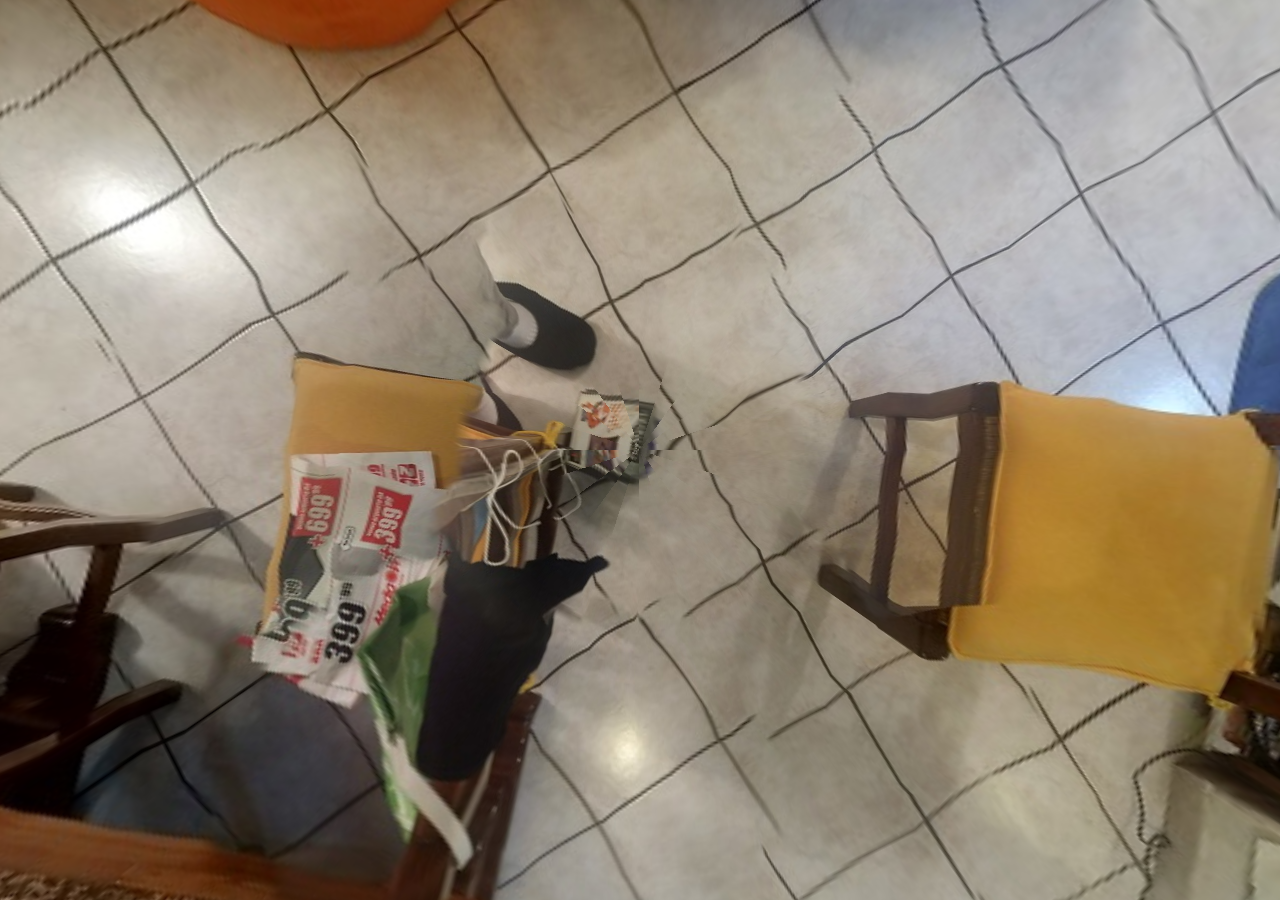
<file: view.html>
<html>
  <!--<script src="js/main.js"></script>-->
  <script src="js/three.min.js"></script>
  <script src="js/OrbitControls.js"></script>	
  <script src="js/Detector.js"></script>
  <script src="js/DeviceOrientationControls.js"></script>
  <head>
    <title>TravelVR</title>
  </head>

  <body onload="fullscreen()">
    <div id="spheresx"></div>
  </body>
  <script>
    var fullscreen = function() {
      document.body.webkitRequestFullScreen();
      document.getElementById("spheresx").setAttribute("style", "background-color: black; width: 100%; position: absolute; height: 100%; left: 0px; top: 0px; right: 0px; bottom: 0px;");
      createRenderer("spheresx", "img/home.jpg");
    } 

    var createRenderer = function(divID, texture) {
      var webglEl = document.getElementById(divID);

      var width  = window.innerWidth,
          height = window.innerHeight;

      var scene = new THREE.Scene();

      var camera = new THREE.PerspectiveCamera(75, width / height, 1, 1000);
      camera.position.x = 0.1;

      var renderer = Detector.webgl ? new THREE.WebGLRenderer() : new THREE.CanvasRenderer();
      renderer.setSize(width, height);

      var sphere = new THREE.Mesh(
        new THREE.SphereGeometry(100, 20, 20),
        new THREE.MeshBasicMaterial({
          map: THREE.ImageUtils.loadTexture(texture)
        })
      );
      sphere.scale.x = -1;
      scene.add(sphere);

      var controls = new THREE.DeviceOrientationControls(camera);
      controls.noPan = true;
      controls.noZoom = true; 
      controls.autoRotate = false;
      //controls.autoRotateSpeed = 0.5;

      webglEl.appendChild(renderer.domElement);

      render();


      function render() {
        controls.update();
        requestAnimationFrame(render);
        renderer.render(scene, camera);
      }

      function onMouseWheel(event) {
        event.preventDefault();

        if (event.wheelDeltaY) { // WebKit
          camera.fov -= event.wheelDeltaY * 0.05;
        } else if (event.wheelDelta) { 	// Opera / IE9
          camera.fov -= event.wheelDelta * 0.05;
        } else if (event.detail) { // Firefox
          camera.fov += event.detail * 1.0;
        }

        camera.fov = Math.max(40, Math.min(100, camera.fov));
        camera.updateProjectionMatrix();
      }

      document.addEventListener('mousewheel', onMouseWheel, false);
      document.addEventListener('DOMMouseScroll', onMouseWheel, false);

    }
  </script>
</html>
</file>
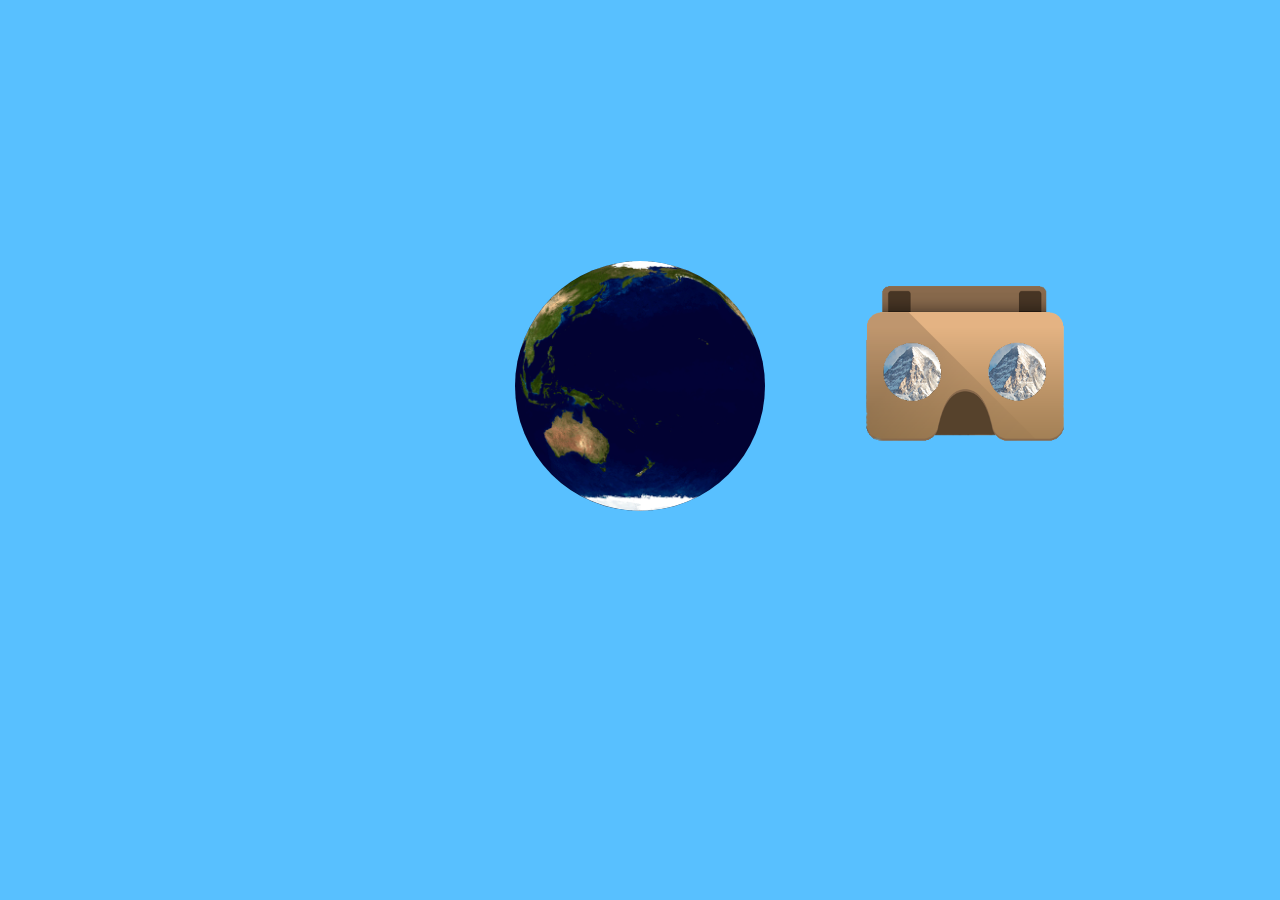
<file: www/splash.html>
<html>
  <script type="text/javascript" src="https://code.jquery.com/jquery-2.1.1.min.js"></script>
  <link href='http://fonts.googleapis.com/css?family=Lobster' rel='stylesheet' type='text/css'>
  <meta name="viewport" content="initial-scale=1, maximum-scale=1, user-scalable=no, minimal-ui">
  <body style="background-color: #58C0FF; overflow:hidden;">
    <center>
      <img id="earth" src="logos/Globespin.gif" style="width:250px; height:250px; border-radius:125px;">
      <img id="card" src="logos/Google%20Cardboard.png">
      <h1 id="title">TRAVEL VR</h1>
    </center>
    <h4 id="author">by Claudio Bonucci</h4>
  </body>
  <script>
    window.setTimeout(function() {
      window.location.href = 'index.php';
    }, 8700);
    setTimeout(function(){
      document.getElementById('card').className = 'visible';
    }, 6700);
    setTimeout(function(){
      document.getElementById('title').className = 'easeIN';
    }, 7200);
    setTimeout(function(){
      document.getElementById('author').className = 'easeIN';
    }, 7400);
  </script>
  <style>
    #earth {
      margin-top: 20%
    }
    #card {
      width:200px; 
      height:200px; 
      position:absolute;
      float:left;
      margin-top: 20%;
      
      -webkit-transform: translatex(50%);
      -ms-transform: translatex(50%); 
      -o-transform: translatex(50%);
      transform: translatex(50%);
      transition: -webkit-transform 1.5s;
    }

    #card.visible {
      -webkit-transform: translatex(-110%);
      -ms-transform: translatex(-110%);
      -o-transform: translatex(-110%);
      transform: translatex(-110%);
    }

    #title {
      font-family: 'Lobster', cursive;
      font-size: 52;
      color: darkblue;
      /*-webkit-text-stroke-width: 1px;
      -webkit-text-stroke-color: black;*/
      opacity:0;
      transition:opacity 1500ms;
    }

    #title.easeIN {
      opacity: 1;
    }

    #author {
      opacity:0;
      transition:opacity 1500ms;
      color:red;
      text-align: right;
    }
    #author.easeIN {
      opacity:1
    }

  </style>
</html>
</file>
